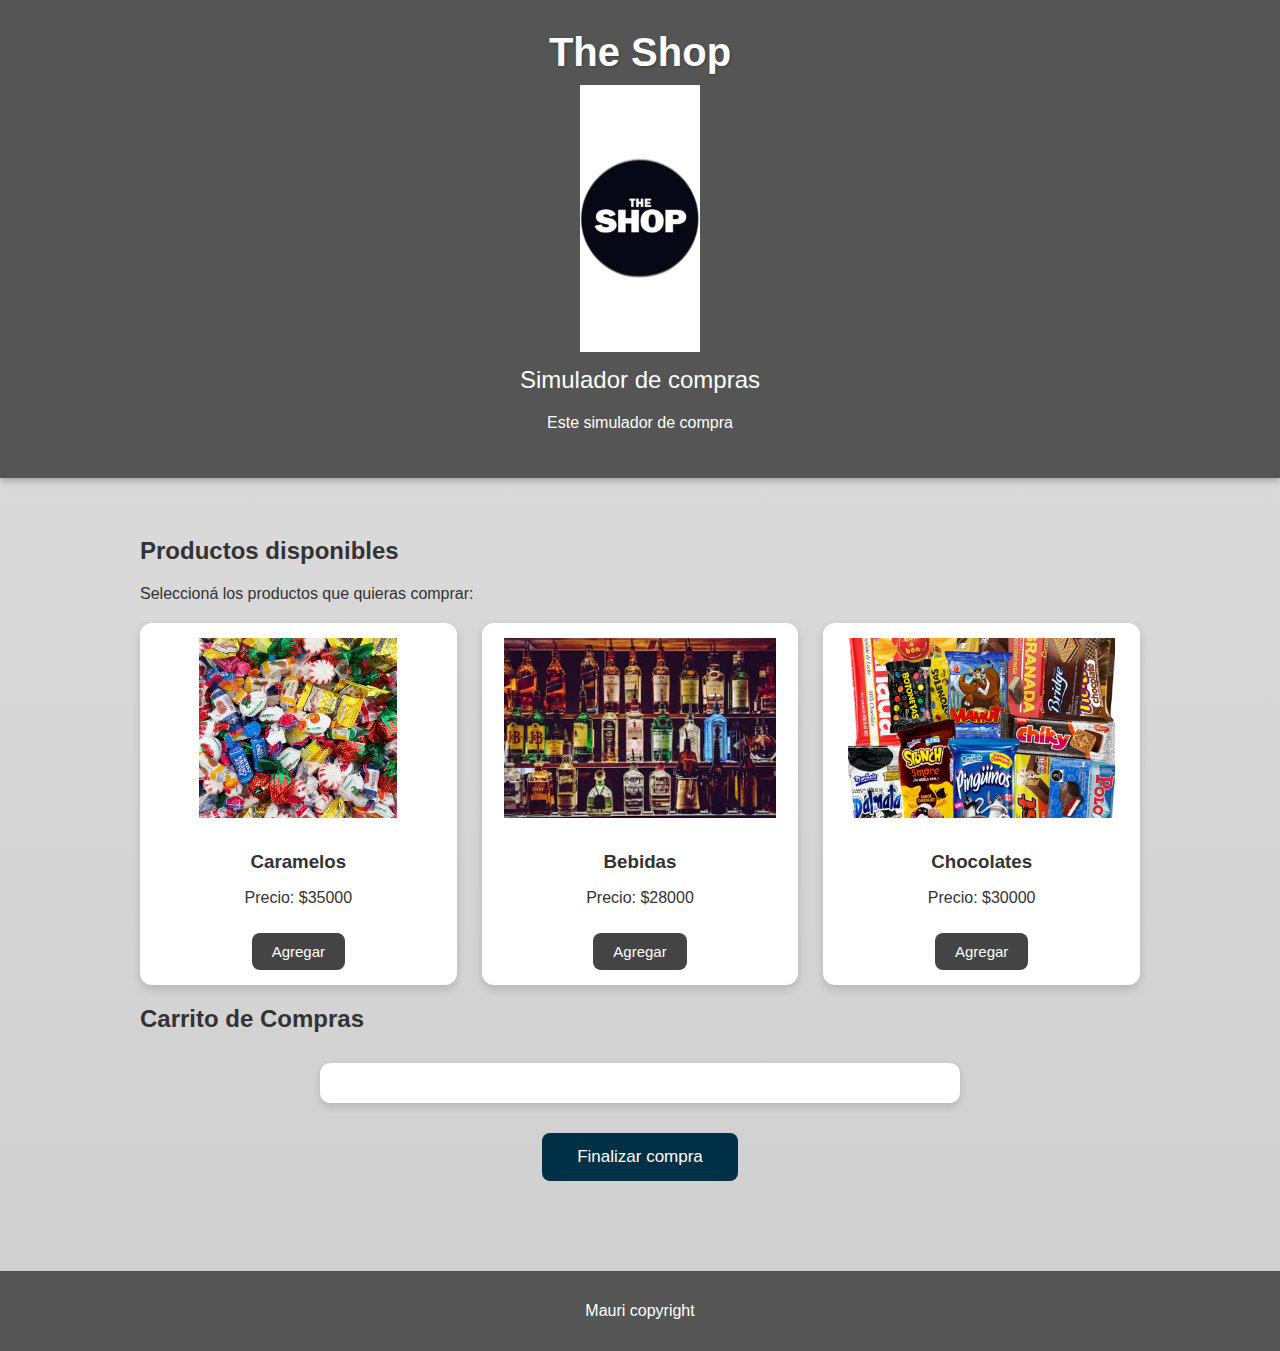
<file: index.html>
<!DOCTYPE html>
<html lang="es">
<head>
  <meta charset="UTF-8">
  <meta name="viewport" content="width=device-width, initial-scale=1.0">
  <title>Tienda de Limpieza Vehicular</title>
  <link rel="stylesheet" href="./stilos/style.css">

</head>
<body>
  <header>
    <h1>The Shop</h1>
    <img src="./image/Logo.png" alt="logo">
    <h2>Simulador de compras</h2>
    <p>
      Este simulador de compra
    </p>
  </header>

  <main>
    <section>
      <h2>Productos disponibles</h2>
      <p>Seleccioná los productos que quieras comprar:</p>
      <div id="contenedor-productos"></div>
    </section>

    <section>
      <h2>Carrito de Compras</h2>
      <div id="carrito"></div>
      <div id="total"></div>
      <button id="finalizar">Finalizar compra</button>
    </section>
  </main>

  <footer>
    <p>Mauri copyright</p>
  </footer>

  <script src="script.js"></script>
</body>
</html>
</file>
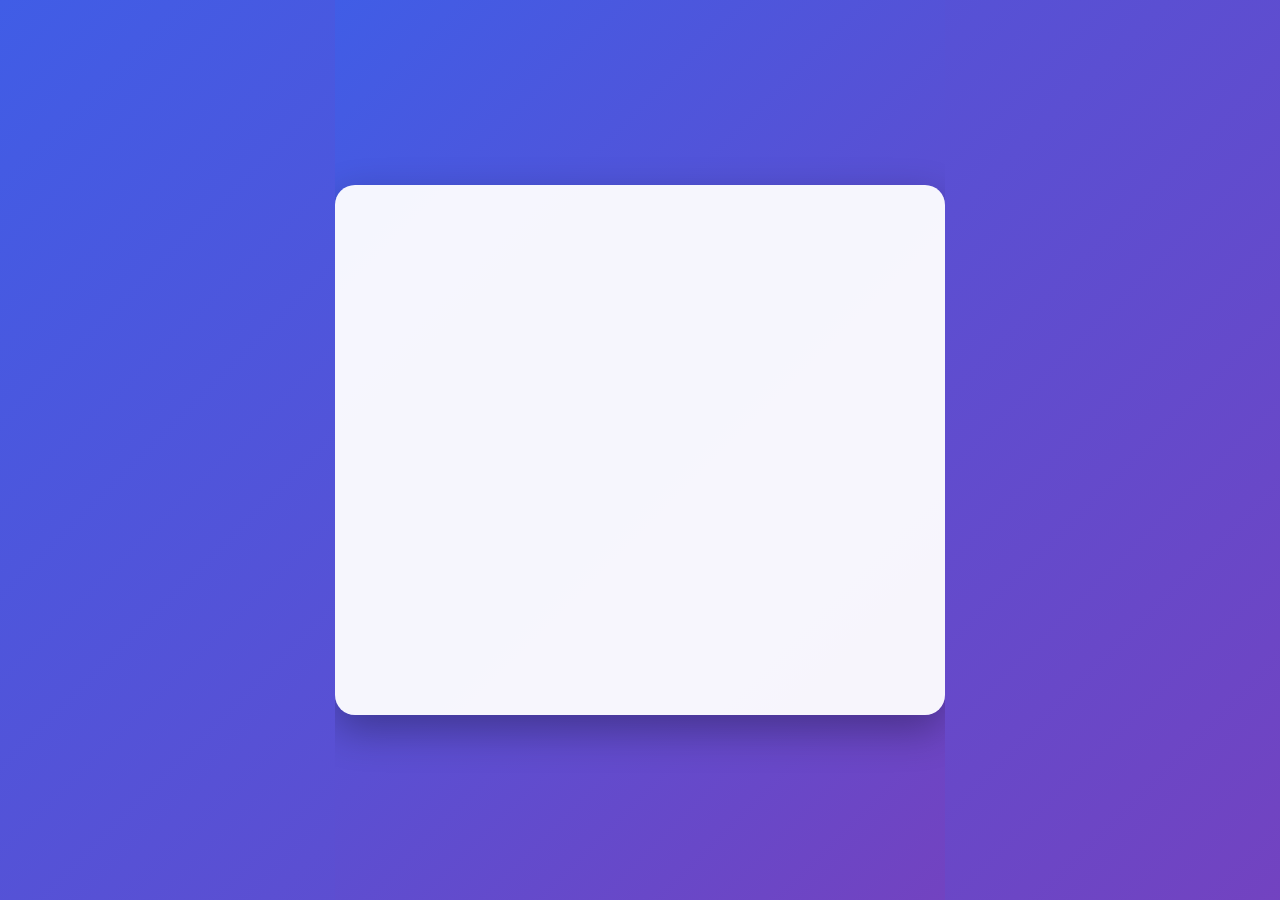
<file: inicio.html>
<!DOCTYPE html>
<html lang="es">
<head>
  <meta charset="UTF-8">
  <meta name="viewport" content="width=device-width, initial-scale=1.0">
  <title>The Shop - Bienvenido</title>
  <link rel="stylesheet" href="./stilos/inicio.css">
</head>
<body>
  <div class="landing-container" id="landing">
    <img src="./image/logoshop.jpg" alt="Logo The Shop" class="logo">
    <h1>Bienvenido a The Shop</h1>
    <p>Tu simulador de compras online</p>
    <button class="btn-ingresar" id="btnIngresar">Ingresar</button>
  </div>

  <script src="./inicio.js"></script>
</body>
</html>
</file>
<file: stilos/style.css>
/* -- GENERALES --- */
body {
  font-family: 'Poppins', Arial, sans-serif;
  background: linear-gradient(to bottom, #e0e0e0, #cfcfcf);
  color: #333;
  margin: 0;
  padding: 0;
}

header {
  background-color: #555;
  color: #fff;
  text-align: center;
  padding: 30px 10px;
  box-shadow: 0 2px 8px rgba(0,0,0,0.3);
}

header img {
  width: 120px;
  height: auto;
  margin-top: 10px;
}

header h1 {
  font-size: 2.5em;
  margin: 0;
  color: #fff;
  text-shadow: 1px 1px 3px rgba(0,0,0,0.3);
}

header h2 {
  margin-top: 10px;
  font-weight: 500;
}

main {
  padding: 40px 20px;
  max-width: 1000px;
  margin: 0 auto;
}

/* --- PROMOS --- */
#promos {
  margin-bottom: 50px;
}

#promos h2 {
  text-align: center;
  margin-bottom: 30px;
  font-size: 2em;
  color: #333;
  text-shadow: 1px 1px 2px rgba(0,0,0,0.2);
}

/* Contenedor de promos */
.promo-container {
  display: flex;
  justify-content: center;
  gap: 20px;
  flex-wrap: wrap;
  margin-bottom: 30px;
}

/* Cada promo */
.promo {
  position: relative;
  width: 220px;
  height: 220px;
  overflow: hidden;
  border-radius: 15px;
  box-shadow: 0 4px 10px rgba(0,0,0,0.2);
  cursor: pointer;
  transition: transform 0.3s ease;
}

.promo:hover {
  transform: scale(1.05);
}

/* Imagen */
.promo img {
  width: 100%;
  height: 100%;
  object-fit: cover;
}

/* Overlay */
.promo-overlay {
  position: absolute;
  bottom: 0;
  width: 100%;
  padding: 10px;
  background: rgba(0,0,0,0.5);
  color: white;
  text-align: center;
}

/* --- PRODUCTOS --- */
#contenedor-productos {
  display: grid;
  grid-template-columns: repeat(auto-fit, minmax(220px, 1fr));
  gap: 25px;
  margin-top: 20px;
}

.card {
  background: white;
  border-radius: 12px;
  padding: 15px;
  box-shadow: 0 4px 10px rgba(0,0,0,0.15);
  text-align: center;
  transition: transform 0.2s, box-shadow 0.2s;
}

.card:hover {
  transform: translateY(-5px);
  box-shadow: 0 6px 15px rgba(0,0,0,0.25);
}

.card img {
  width: 100%;
  height: 180px;
  object-fit: contain;
  margin-bottom: 10px;
}

.card h3 {
  margin-bottom: 5px;
}

.card p {
  font-weight: 500;
}

.card button {
  margin-top: 10px;
}

/* Botones */
button {
  background-color: #444;
  color: white;
  padding: 10px 20px;
  border: none;
  border-radius: 8px;
  cursor: pointer;
  font-size: 15px;
}

button:hover {
  background-color: #222;
}

/* --- CARRITO --- */
#carrito {
  margin: 30px auto;
  max-width: 600px;
  background: #fff;
  padding: 20px;
  border-radius: 10px;
  box-shadow: 0 3px 8px rgba(0,0,0,0.15);
}

/* Cada ítem del carrito */
.carrito-item {
  display: flex;
  align-items: center;
  justify-content: space-between;
  gap: 12px;
  padding: 10px 0;
  border-bottom: 1px solid #eee;
}

/* Imagen del carrito mejorada */
.carrito-item img {
  width: 55px;
  height: 55px;
  object-fit: contain;
  border-radius: 8px;
  background: #fff;
  padding: 4px;
  border: 1px solid #ddd;
  box-shadow: 0 2px 4px rgba(0,0,0,0.15);
}

#carrito button {
  background-color: #d62828;
  border-radius: 50%;
  padding: 6px 10px;
  font-size: 14px;
}

#carrito button:hover {
  background-color: #9d0208;
}

#total {
  text-align: right;
  font-size: 20px;
  font-weight: bold;
  color: #264653;
  margin: 15px 0;
}

/* FINALIZAR */
#finalizar {
  display: block;
  background-color: #023047;
  padding: 14px 35px;
  font-size: 17px;
  margin: 20px auto 0;
  border-radius: 8px;
}

#finalizar:hover {
  background-color: #03506f;
}

/* FOOTER */
footer {
  background-color: #555;
  color: white;
  text-align: center;
  padding: 15px 0;
  margin-top: 50px;
}
</file>
<file: stilos/inicio.css>
/* --- GENERAL --- */
* {
  box-sizing: border-box;
  margin: 0;
  padding: 0;
}

body, html {
  height: 100%;
  font-family: 'Poppins', Arial, sans-serif;
  background: linear-gradient(-45deg, #fcb045, #fd1d1d, #833ab4, #405de6);
  background-size: 400% 400%;
  animation: gradientBG 15s ease infinite;
  display: flex;
  justify-content: center;
  align-items: center;
  overflow: hidden;
}

/* Contenedor central */
.landing-container {
  text-align: center;
  background: rgba(255,255,255,0.95);
  padding: 50px 40px;
  border-radius: 20px;
  box-shadow: 0 15px 40px rgba(0,0,0,0.3);
  animation: fadeIn 1.5s ease forwards;
  opacity: 1;
  transition: opacity 0.8s ease;
}

/* Logo animado */
.logo {
  width: 220px;
  height: auto;
  margin-bottom: 20px;
  opacity: 0;
  transform: scale(0.5);
  animation: logoIn 1s ease forwards 0.5s;
}

/* Texto */
h1 {
  font-size: 3em;
  color: #333;
  margin-bottom: 15px;
  opacity: 0;
  animation: fadeIn 1s ease forwards 1s;
}

p {
  font-size: 1.2em;
  color: #555;
  margin-bottom: 30px;
  opacity: 0;
  animation: fadeIn 1s ease forwards 1.5s;
}

/* Botón */
.btn-ingresar {
  display: inline-block;
  background-color: #023047;
  color: white;
  padding: 18px 40px;
  border-radius: 12px;
  font-size: 1.3em;
  cursor: pointer;
  opacity: 0;
  animation: fadeIn 1s ease forwards 2s;
  transition: transform 0.3s, background-color 0.3s;
}

.btn-ingresar:hover {
  background-color: #03506f;
  transform: scale(1.05);
}

/* Animaciones */
@keyframes fadeIn {
  to { opacity: 1; }
}

@keyframes logoIn {
  to {
    opacity: 1;
    transform: scale(1);
  }
}

@keyframes gradientBG {
  0% { background-position: 0% 50%; }
  50% { background-position: 100% 50%; }
  100% { background-position: 0% 50%; }
}
</file>
